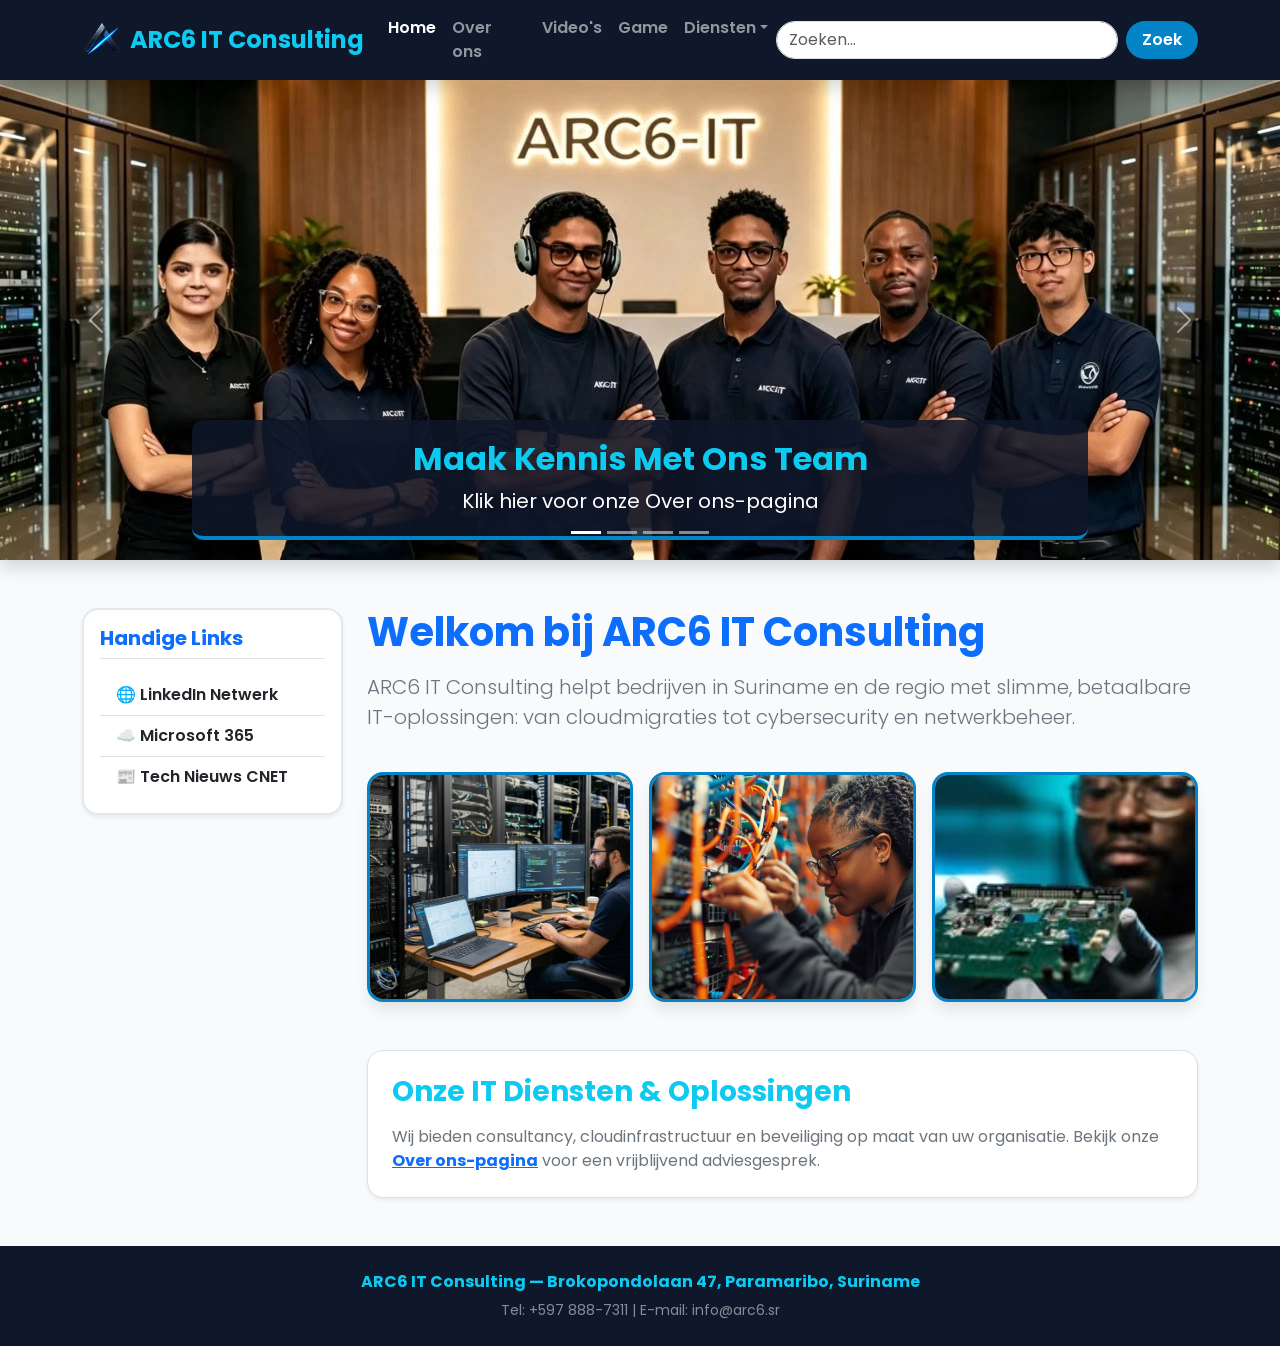
<file: index.html>
<!DOCTYPE html>
<html lang="nl">
<head>
  <meta charset="UTF-8">
  <meta name="viewport" content="width=device-width, initial-scale=1.0">
  <title>ARC6 IT Consulting - Home</title>
  
  <link rel="preconnect" href="https://fonts.googleapis.com">
  <link rel="preconnect" href="https://fonts.gstatic.com" crossorigin>
  <link href="https://fonts.googleapis.com/css2?family=Poppins:wght@400;600;700;800&display=swap" rel="stylesheet">
  <link href="https://cdn.jsdelivr.net/npm/bootstrap@5.3.3/dist/css/bootstrap.min.css" rel="stylesheet">
  <link href="css/style.css" rel="stylesheet">
</head>
<body class="d-flex flex-column min-vh-100">

  <header>
    <nav class="navbar navbar-expand-lg navbar-dark sticky-top shadow">
      <div class="container">
        <a class="navbar-brand d-flex align-items-center gap-2" href="index.html">
          <img src="afbeeldingen/logo.png" alt="ARC6 Logo" width="40" height="40" class="rounded-circle">
          <span class="fw-bold fs-4 text-info">ARC6 IT Consulting</span>
        </a>
        <button class="navbar-toggler" type="button" data-bs-toggle="collapse" data-bs-target="#navbarNav">
          <span class="navbar-toggler-icon"></span>
        </button>
        <div class="collapse navbar-collapse" id="navbarNav">
          <ul class="navbar-nav me-auto mb-2 mb-lg-0">
            <li class="nav-item"><a class="nav-link active fw-semibold" href="index.html">Home</a></li>
            <li class="nav-item"><a class="nav-link fw-semibold" href="about.html">Over ons</a></li>
            <li class="nav-item"><a class="nav-link fw-semibold" href="videos.html">Video's</a></li>
            <li class="nav-item"><a class="nav-link fw-semibold" href="game.html">Game</a></li>
            <li class="nav-item dropdown">
              <a class="nav-link dropdown-toggle fw-semibold" href="#" id="dienstenDropdown" data-bs-toggle="dropdown">Diensten</a>
              <ul class="dropdown-menu shadow-lg border-0">
                <li><a class="dropdown-item fw-semibold" href="#diensten">IT Consulting</a></li>
                <li><a class="dropdown-item fw-semibold" href="#diensten">Cloud Solutions</a></li>
                <li><a class="dropdown-item fw-semibold" href="#diensten">Cybersecurity</a></li>
              </ul>
            </li>
          </ul>
          <form class="d-flex" role="search">
            <input class="form-control me-2 rounded-pill" type="search" placeholder="Zoeken..." aria-label="Zoeken">
            <button class="btn btn-custom px-3" type="button">Zoek</button>
          </form>
        </div>
      </div>
    </nav>
  </header>

  <section aria-label="Carrousel">
    <div id="hoofdCarrousel" class="carousel slide shadow" data-bs-ride="carousel">
      <div class="carousel-indicators">
        <button type="button" data-bs-target="#hoofdCarrousel" data-bs-slide-to="0" class="active"></button>
        <button type="button" data-bs-target="#hoofdCarrousel" data-bs-slide-to="1"></button>
        <button type="button" data-bs-target="#hoofdCarrousel" data-bs-slide-to="2"></button>
        <button type="button" data-bs-target="#hoofdCarrousel" data-bs-slide-to="3"></button>
      </div>
      <div class="carousel-inner">
        <div class="carousel-item active">
          <a class="d-block text-decoration-none" href="about.html">
            <img src="afbeeldingen/Arc6 - it team.jpg" class="d-block w-100" alt="Team overleg">
            <div class="carousel-caption d-none d-md-block">
              <h2 class="h2 fw-bold text-info">Maak Kennis Met Ons Team</h2>
              <p class="m-0 fs-5">Klik hier voor onze Over ons-pagina</p>
            </div>
          </a>
        </div>
        <div class="carousel-item">
          <a class="d-block text-decoration-none" href="videos.html">
            <img src="afbeeldingen/Software digital.jpg" class="d-block w-100" alt="Datacenter">
            <div class="carousel-caption d-none d-md-block">
              <h2 class="h2 fw-bold text-info">Bekijk Onze IT-Video's</h2>
              <p class="m-0 fs-5">Klik hier voor onze presentaties en video's</p>
            </div>
          </a>
        </div>
        <div class="carousel-item">
          <a class="d-block text-decoration-none" href="game.html">
            <img src="afbeeldingen/Understanding cloud .jpg" class="d-block w-100" alt="Code laptop">
            <div class="carousel-caption d-none d-md-block">
              <h2 class="h2 fw-bold text-info">Speel Onze Mini-Game</h2>
              <p class="m-0 fs-5">Klik hier voor de interactieve JavaScript-game</p>
            </div>
          </a>
        </div>
        <div class="carousel-item">
          <a class="d-block text-decoration-none" href="about.html#contact">
            <img src="afbeeldingen/TCP - IP.jpg" class="d-block w-100" alt="Cloud netwerk">
            <div class="carousel-caption d-none d-md-block">
              <h2 class="h2 fw-bold text-info">Neem Direct Contact Op</h2>
              <p class="m-0 fs-5">Klik hier om ons te berichten</p>
            </div>
          </a>
        </div>
      </div>
      <button class="carousel-control-prev" type="button" data-bs-target="#hoofdCarrousel" data-bs-slide="prev">
        <span class="carousel-control-prev-icon"></span>
      </button>
      <button class="carousel-control-next" type="button" data-bs-target="#hoofdCarrousel" data-bs-slide="next">
        <span class="carousel-control-next-icon"></span>
      </button>
    </div>
  </section>

  <div class="container my-5 flex-grow-1">
    <div class="row g-4">
      
      <aside class="col-lg-3 col-md-4">
        <div class="zijmenu p-3 bg-white rounded-4 shadow-sm">
          <h5 class="fw-bold mb-3 border-bottom pb-2 text-primary">Handige Links</h5>
          <div class="list-group list-group-flush">
            <a href="https://www.linkedin.com" target="_blank" class="list-group-item list-group-item-action fw-semibold">🌐 LinkedIn Netwerk</a>
            <a href="https://www.microsoft.com/microsoft-365" target="_blank" class="list-group-item list-group-item-action fw-semibold">☁️ Microsoft 365</a>
            <a href="https://www.cnet.com/tech/" target="_blank" class="list-group-item list-group-item-action fw-semibold">📰 Tech Nieuws CNET</a>
          </div>
        </div>
      </aside>

      <main class="col-lg-9 col-md-8">
        <h1 class="fw-bold text-primary mb-3">Welkom bij ARC6 IT Consulting</h1>
        <p class="lead text-secondary">
          ARC6 IT Consulting helpt bedrijven in Suriname en de regio met slimme, betaalbare IT-oplossingen: van cloudmigraties tot cybersecurity en netwerkbeheer.
        </p>

        <div class="row g-3 my-4">
          <div class="col-md-4">
            <img src="afbeeldingen/Netwerk beheerder.jpg" class="img-fluid foto-standaard" alt="IT Adviesgesprek">
          </div>
          <div class="col-md-4">
            <img src="afbeeldingen/Dame met een kabel.jpg" class="img-fluid foto-standaard" alt="ARC6 Teamwork">
          </div>
          <div class="col-md-4">
            <img src="afbeeldingen/Man met  moederboard.jpg" class="img-fluid foto-standaard" alt="Server Datacenter">
          </div>
        </div>

        <section id="diensten" class="mt-5 p-4 bg-white rounded-4 border shadow-sm">
          <h1 class="h3 fw-bold mb-3 text-info">Onze IT Diensten & Oplossingen</h1>
          <p class="m-0 text-secondary">
            Wij bieden consultancy, cloudinfrastructuur en beveiliging op maat van uw organisatie. Bekijk onze <a href="about.html" class="text-primary fw-bold">Over ons-pagina</a> voor een vrijblijvend adviesgesprek.
          </p>
        </section>
      </main>

    </div>
  </div>

  <footer class="text-white text-center py-4 mt-auto">
    <div class="container">
      <p class="mb-1 fw-bold text-info">ARC6 IT Consulting — Brokopondolaan 47, Paramaribo, Suriname</p>
      <small class="text-white-50">Tel: +597 888-7311 | E-mail: info@arc6.sr</small>
    </div>
  </footer>

  <script src="https://cdn.jsdelivr.net/npm/bootstrap@5.3.3/dist/js/bootstrap.bundle.min.js"></script>
</body>
</html>
</file>
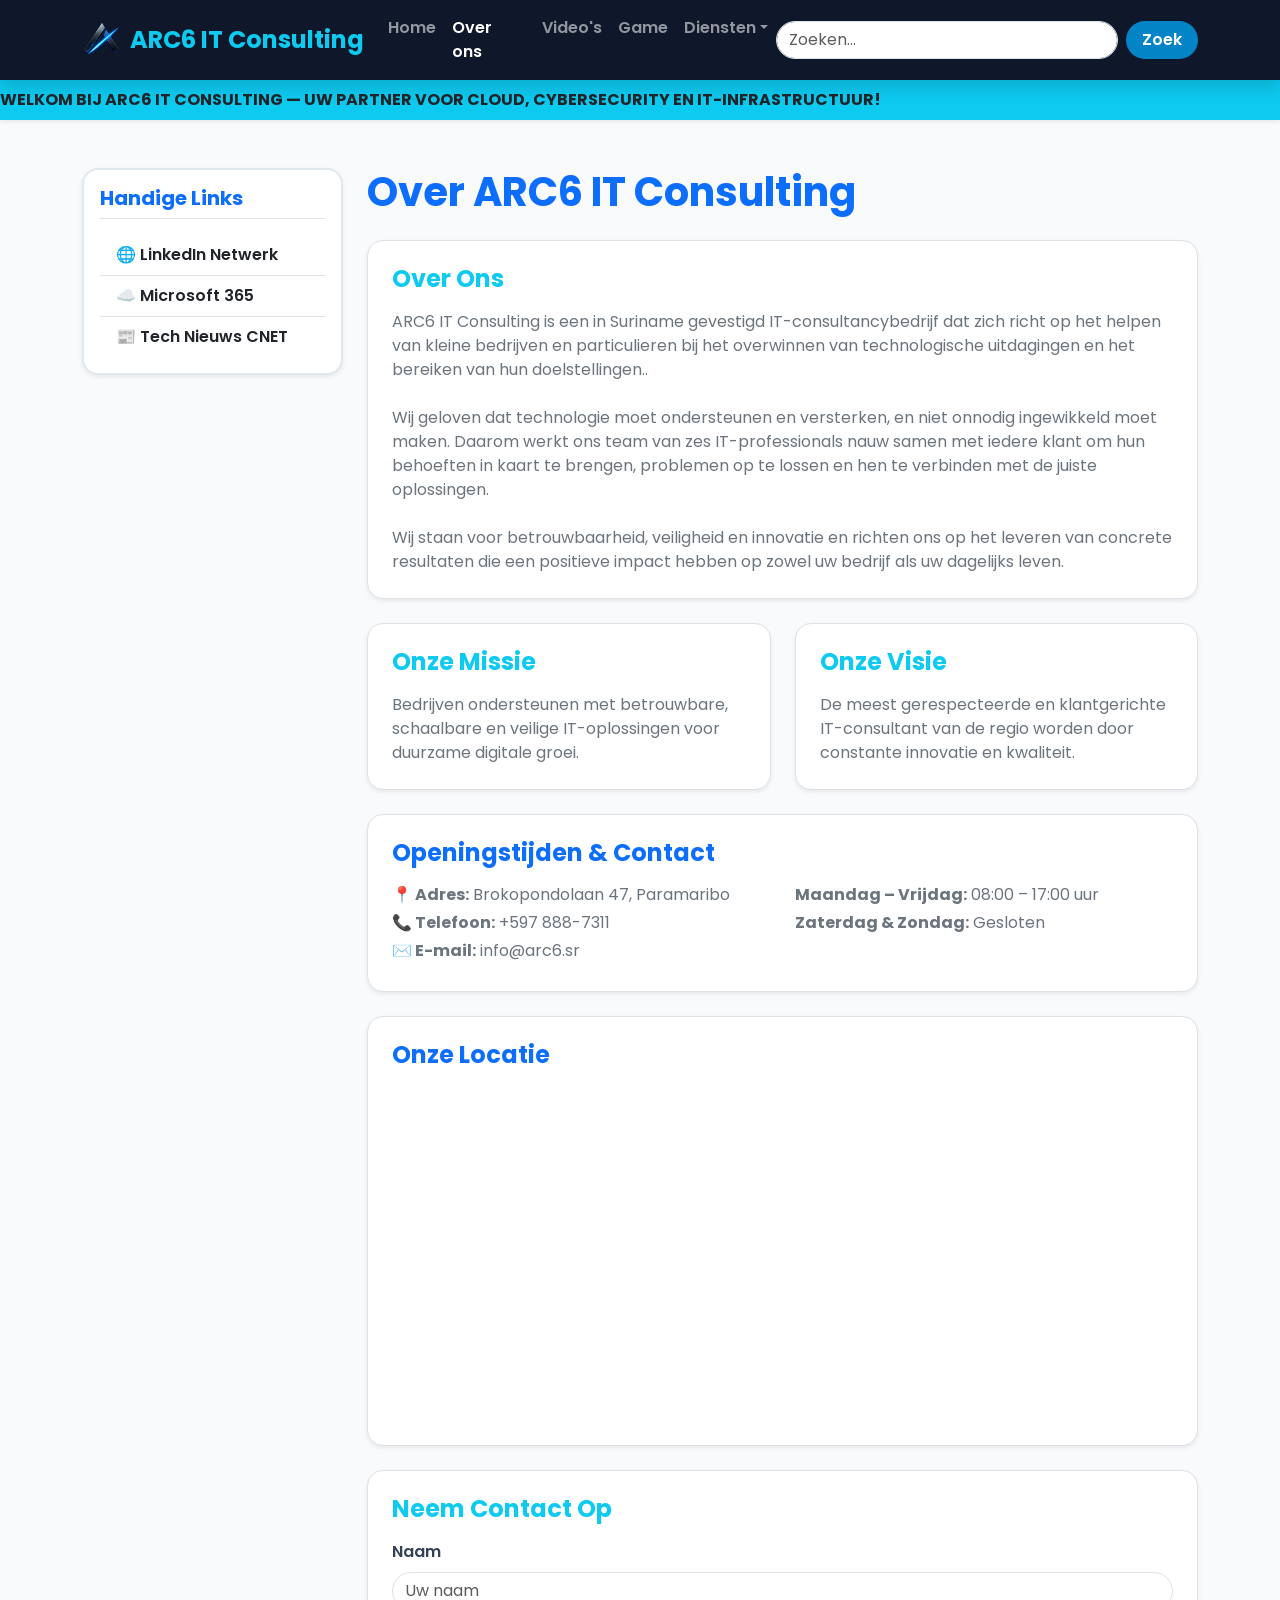
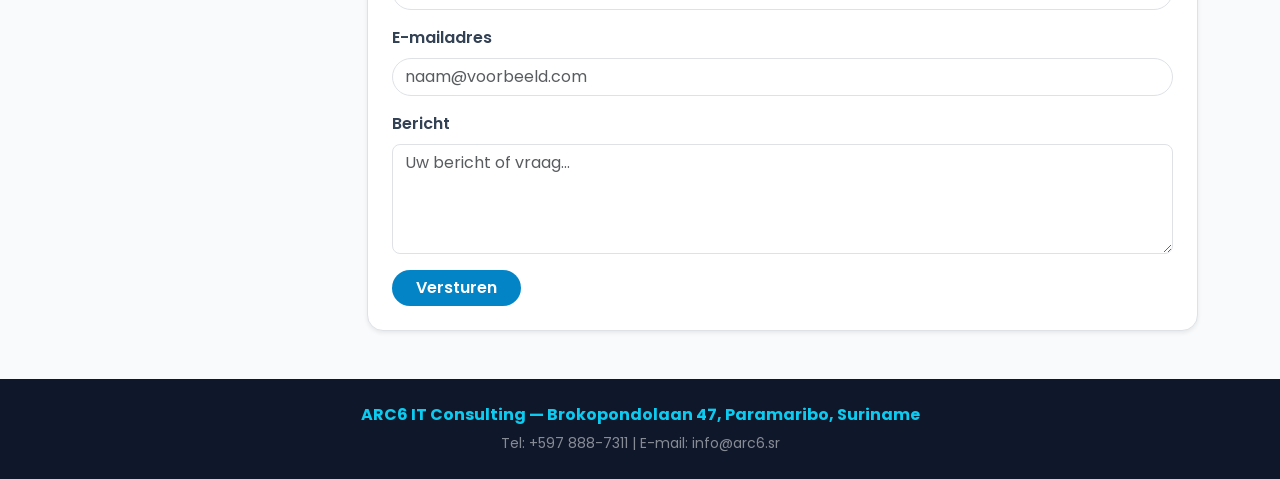
<file: about.html>
<!DOCTYPE html>
<html lang="nl">

<head>
  <meta charset="UTF-8">
  <meta name="viewport" content="width=device-width, initial-scale=1.0">
  <title>ARC6 IT Consulting - Over Ons</title>
  <link rel="preconnect" href="https://fonts.googleapis.com">
  <link rel="preconnect" href="https://fonts.gstatic.com" crossorigin>
  <link href="https://fonts.googleapis.com/css2?family=Poppins:wght@400;600;700;800&display=swap" rel="stylesheet">
  <link href="https://cdn.jsdelivr.net/npm/bootstrap@5.3.3/dist/css/bootstrap.min.css" rel="stylesheet">
  <link href="css/style.css" rel="stylesheet">
</head>

<body class="d-flex flex-column min-vh-100">

  <header>
    <nav class="navbar navbar-expand-lg navbar-dark sticky-top shadow">
      <div class="container">
        <a class="navbar-brand d-flex align-items-center gap-2" href="index.html">
          <img src="afbeeldingen/logo.png" alt="ARC6 Logo" width="40" height="40" class="rounded-circle">
          <span class="fw-bold fs-4 text-info">ARC6 IT Consulting</span>
        </a>
        <button class="navbar-toggler" type="button" data-bs-toggle="collapse" data-bs-target="#navbarNav">
          <span class="navbar-toggler-icon"></span>
        </button>
        <div class="collapse navbar-collapse" id="navbarNav">
          <ul class="navbar-nav me-auto mb-2 mb-lg-0">
            <li class="nav-item"><a class="nav-link fw-semibold" href="index.html">Home</a></li>
            <li class="nav-item"><a class="nav-link active fw-semibold" href="about.html">Over ons</a></li>
            <li class="nav-item"><a class="nav-link fw-semibold" href="videos.html">Video's</a></li>
            <li class="nav-item"><a class="nav-link fw-semibold" href="game.html">Game</a></li>
            <li class="nav-item dropdown">
              <a class="nav-link dropdown-toggle fw-semibold" href="#" id="dienstenDropdown"
                data-bs-toggle="dropdown">Diensten</a>
              <ul class="dropdown-menu shadow-lg border-0">
                <li><a class="dropdown-item fw-semibold" href="index.html#diensten">IT Consulting</a></li>
                <li><a class="dropdown-item fw-semibold" href="index.html#diensten">Cloud Solutions</a></li>
                <li><a class="dropdown-item fw-semibold" href="index.html#diensten">Cybersecurity</a></li>
              </ul>
            </li>
          </ul>
          <form class="d-flex" role="search">
            <input class="form-control me-2 rounded-pill" type="search" placeholder="Zoeken...">
            <button class="btn btn-custom px-3" type="button">Zoek</button>
          </form>
        </div>
      </div>
    </nav>
  </header>

  <div class="bg-info text-dark py-2 overflow-hidden shadow-sm">
    <div class="moving-text text-nowrap fw-bold">
      WELKOM BIJ ARC6 IT CONSULTING — UW PARTNER VOOR CLOUD, CYBERSECURITY EN IT-INFRASTRUCTUUR!
    </div>
  </div>

  <div class="container my-5 flex-grow-1">
    <div class="row g-4">

      <aside class="col-lg-3 col-md-4">
        <div class="zijmenu p-3 bg-white rounded-4 shadow-sm">
          <h5 class="fw-bold mb-3 border-bottom pb-2 text-primary">Handige Links</h5>
          <div class="list-group list-group-flush">
            <a href="https://www.linkedin.com" target="_blank"
              class="list-group-item list-group-item-action fw-semibold">🌐 LinkedIn Netwerk</a>
            <a href="https://www.microsoft.com/microsoft-365" target="_blank"
              class="list-group-item list-group-item-action fw-semibold">☁️ Microsoft 365</a>
            <a href="https://www.cnet.com/tech/" target="_blank"
              class="list-group-item list-group-item-action fw-semibold">📰 Tech Nieuws CNET</a>
          </div>
        </div>
      </aside>

      <main class="col-lg-9 col-md-8">
        <h1 class="fw-bold text-primary mb-4">Over ARC6 IT Consulting</h1>

        <div class="row g-4 mb-4">
          <div class="col-md-12">
            <div class="p-4 bg-white rounded-4 border shadow-sm h-100">
              <h2 class="h4 fw-bold text-info mb-3">Over Ons</h2>
              <p class="m-0 text-secondary">ARC6 IT Consulting is een in Suriname gevestigd IT-consultancybedrijf dat zich richt op het helpen van kleine bedrijven en particulieren bij het overwinnen van technologische uitdagingen en het bereiken van hun doelstellingen..
                <br><br>
                Wij geloven dat technologie moet ondersteunen en versterken, en niet onnodig ingewikkeld moet maken. Daarom werkt ons team van zes IT-professionals nauw samen met iedere klant om hun behoeften in kaart te brengen, problemen op te lossen en hen te verbinden met de juiste oplossingen. <br><br>
                Wij staan voor betrouwbaarheid, veiligheid en innovatie en richten ons op het leveren van concrete resultaten die een positieve impact hebben op zowel uw bedrijf als uw dagelijks leven.</p>
            </div>
          </div>
          <div class="col-md-6">
            <div class="p-4 bg-white rounded-4 border shadow-sm h-100">
              <h2 class="h4 fw-bold text-info mb-3">Onze Missie</h2>
              <p class="m-0 text-secondary">Bedrijven ondersteunen met betrouwbare, schaalbare en veilige
                IT-oplossingen voor duurzame digitale groei.</p>
            </div>
          </div>
          <div class="col-md-6">
            <div class="p-4 bg-white rounded-4 border shadow-sm h-100">
              <h2 class="h4 fw-bold text-info mb-3">Onze Visie</h2>
              <p class="m-0 text-secondary">De meest gerespecteerde en klantgerichte IT-consultant van de regio worden
                door constante innovatie en kwaliteit.</p>
            </div>
          </div>
        </div>

        <div class="p-4 bg-white rounded-4 border shadow-sm mb-4">
          <h2 class="h4 fw-bold mb-3 text-primary">Openingstijden & Contact</h2>
          <div class="row text-secondary">
            <div class="col-md-6">
              <p class="mb-1"><strong>📍 Adres:</strong> Brokopondolaan 47, Paramaribo</p>
              <p class="mb-1"><strong>📞 Telefoon:</strong> +597 888-7311</p>
              <p class="mb-1"><strong>✉️ E-mail:</strong> info@arc6.sr</p>
            </div>
            <div class="col-md-6">
              <p class="mb-1"><strong>Maandag – Vrijdag:</strong> 08:00 – 17:00 uur</p>
              <p class="mb-1"><strong>Zaterdag & Zondag:</strong> Gesloten</p>
            </div>
          </div>
        </div>

        <div class="p-4 bg-white rounded-4 border shadow-sm mb-4">
          <h2 class="h4 fw-bold mb-3 text-primary">Onze Locatie</h2>
          <div class="ratio ratio-21x9 rounded-3 overflow-hidden">
            <iframe
              src="https://www.google.com/maps/embed?pb=!1m18!1m12!1m3!1d1253.4370605223994!2d-55.19317841254971!3d5.819100279214278!2m3!1f0!2f0!3f0!3m2!1i1024!2i768!4f13.1!3m3!1m2!1s0x8d09cb23368db87d%3A0x1caad8bcc8e575d7!2sBrokopondolaan%2047%2C%20Paramaribo%2C%20Suriname!5e0!3m2!1sen!2s!4v1789159047255!5m2!1sen!2s"
              allowfullscreen="" loading="lazy"></iframe>
          </div>
        </div>

        <section id="contact" class="p-4 bg-white rounded-4 border shadow-sm">
          <h2 class="h4 fw-bold mb-3 text-info">Neem Contact Op</h2>
          <form>
            <div class="mb-3">
              <label for="naam" class="form-label fw-semibold">Naam</label>
              <input type="text" class="form-control rounded-pill" id="naam" placeholder="Uw naam" required>
            </div>
            <div class="mb-3">
              <label for="email" class="form-label fw-semibold">E-mailadres</label>
              <input type="email" class="form-control rounded-pill" id="email" placeholder="naam@voorbeeld.com"
                required>
            </div>
            <div class="mb-3">
              <label for="bericht" class="form-label fw-semibold">Bericht</label>
              <textarea class="form-control rounded-3" id="bericht" rows="4" placeholder="Uw bericht of vraag..."
                required></textarea>
            </div>
            <button type="submit" class="btn btn-custom px-4">Versturen</button>
          </form>
        </section>
      </main>

    </div>
  </div>

  <footer class="text-white text-center py-4 mt-auto">
    <div class="container">
      <p class="mb-1 fw-bold text-info">ARC6 IT Consulting — Brokopondolaan 47, Paramaribo, Suriname</p>
      <small class="text-white-50">Tel: +597 888-7311 | E-mail: info@arc6.sr</small>
    </div>
  </footer>

  <script src="https://cdn.jsdelivr.net/npm/bootstrap@5.3.3/dist/js/bootstrap.bundle.min.js"></script>
</body>

</html>
</file>
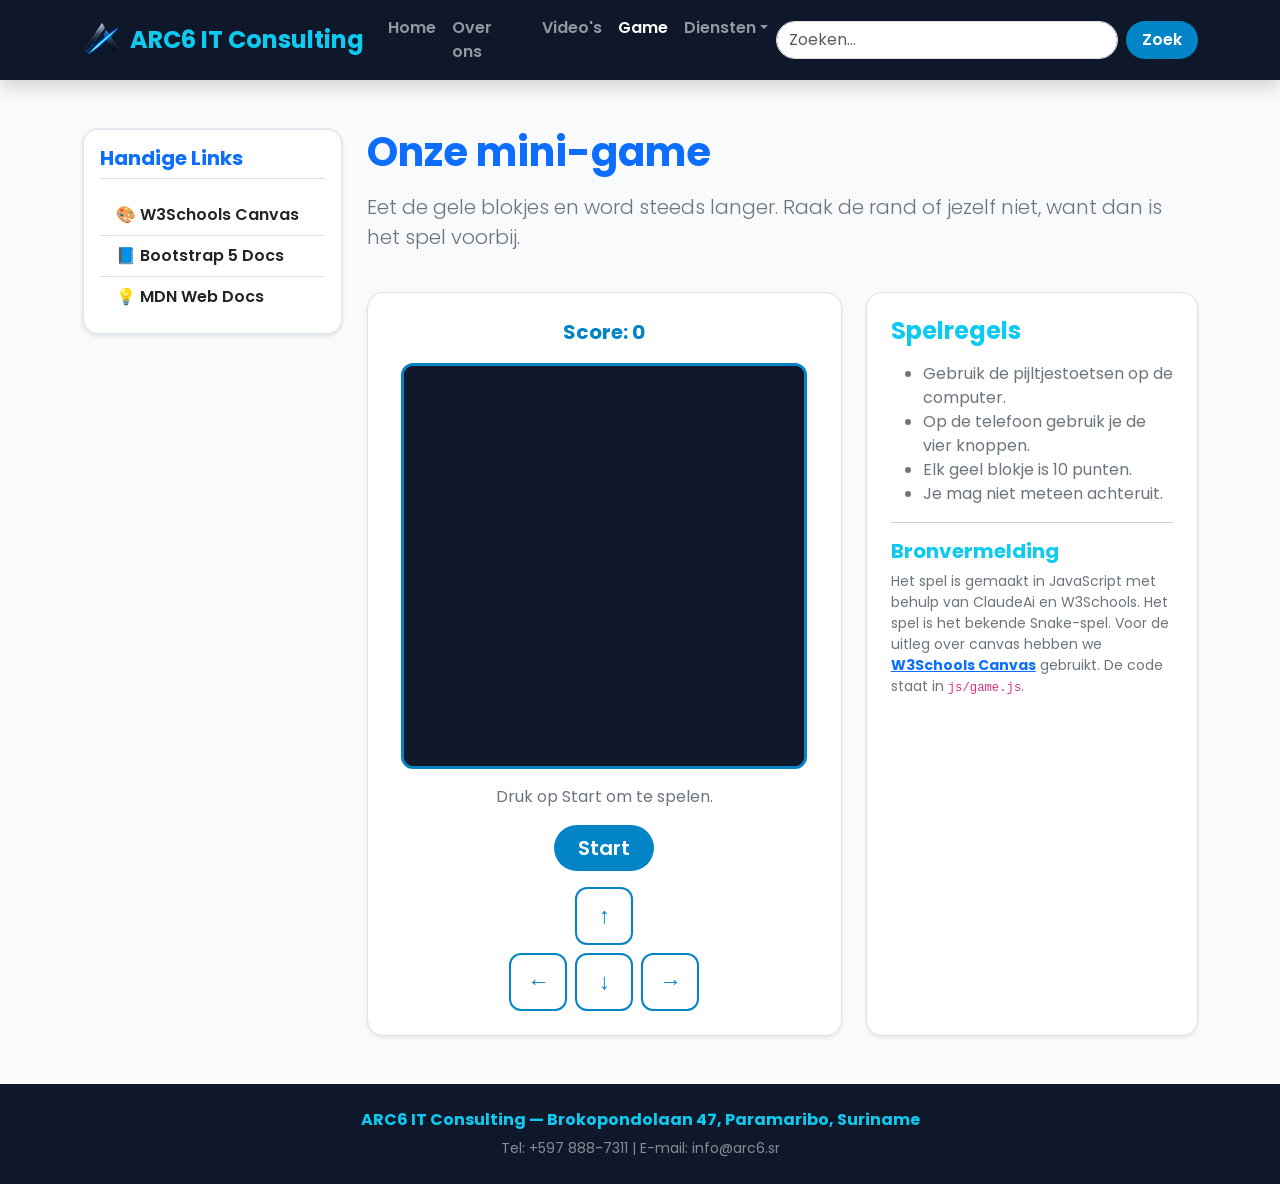
<file: game.html>
<!DOCTYPE html>
<html lang="nl">
<head>
    <meta charset="UTF-8">
    <meta name="viewport" content="width=device-width, initial-scale=1.0">
    <title>ARC6 IT Consulting - Game</title>
    <link rel="preconnect" href="https://fonts.googleapis.com">
    <link rel="preconnect" href="https://fonts.gstatic.com" crossorigin>
    <link href="https://fonts.googleapis.com/css2?family=Poppins:wght@400;600;700;800&display=swap" rel="stylesheet">
    <link href="https://cdn.jsdelivr.net/npm/bootstrap@5.3.3/dist/css/bootstrap.min.css" rel="stylesheet">
    <link rel="stylesheet" href="css/style.css">
    <link rel="stylesheet" href="css/game.css">
</head>
<body class="d-flex flex-column min-vh-100">

    <!-- NAVIGATIEBALK -->
    <header>
        <nav class="navbar navbar-expand-lg navbar-dark sticky-top shadow">
            <div class="container">
                <a class="navbar-brand d-flex align-items-center gap-2" href="index.html">
          <img src="afbeeldingen/logo.png" alt="ARC6 Logo" width="40" height="40" class="rounded-circle">
                    <span class="fw-bold fs-4 text-info">ARC6 IT Consulting</span>
                </a>
                <button class="navbar-toggler" type="button" data-bs-toggle="collapse" data-bs-target="#navbarNav">
                    <span class="navbar-toggler-icon"></span>
                </button>
                <div class="collapse navbar-collapse" id="navbarNav">
                    <ul class="navbar-nav me-auto mb-2 mb-lg-0">
                        <li class="nav-item"><a class="nav-link fw-semibold" href="index.html">Home</a></li>
                        <li class="nav-item"><a class="nav-link fw-semibold" href="about.html">Over ons</a></li>
                        <li class="nav-item"><a class="nav-link fw-semibold" href="videos.html">Video's</a></li>
                        <li class="nav-item"><a class="nav-link active fw-semibold" href="game.html">Game</a></li>
                        <li class="nav-item dropdown">
                            <a class="nav-link dropdown-toggle fw-semibold" href="#" id="dienstenDropdown" data-bs-toggle="dropdown">Diensten</a>
                            <ul class="dropdown-menu shadow-lg border-0">
                                <li><a class="dropdown-item fw-semibold" href="index.html#diensten">IT Consulting</a></li>
                                <li><a class="dropdown-item fw-semibold" href="index.html#diensten">Cloud Solutions</a></li>
                                <li><a class="dropdown-item fw-semibold" href="index.html#diensten">Cybersecurity</a></li>
                            </ul>
                        </li>
                    </ul>
                    <form class="d-flex" role="search">
                        <input class="form-control me-2 rounded-pill" type="search" placeholder="Zoeken..." aria-label="Zoeken">
                        <button class="btn btn-custom px-3" type="button">Zoek</button>
                    </form>
                </div>
            </div>
        </nav>
    </header>

    <div class="container my-5 flex-grow-1">
        <div class="row g-4">

            <!-- ZIJMENU -->
            <aside class="col-lg-3 col-md-4">
                <div class="zijmenu p-3 bg-white rounded-4 shadow-sm">
                    <h5 class="fw-bold mb-3 border-bottom pb-2 text-primary">Handige Links</h5>
                    <div class="list-group list-group-flush">
                        <a href="https://www.w3schools.com/graphics/canvas_intro.asp" target="_blank" class="list-group-item list-group-item-action fw-semibold">🎨 W3Schools Canvas</a>
                        <a href="https://getbootstrap.com/docs/5.3/" target="_blank" class="list-group-item list-group-item-action fw-semibold">📘 Bootstrap 5 Docs</a>
                        <a href="https://developer.mozilla.org/nl/" target="_blank" class="list-group-item list-group-item-action fw-semibold">💡 MDN Web Docs</a>
                    </div>
                </div>
            </aside>

            <!-- HOOFDINHOUD -->
            <main class="col-lg-9 col-md-8">
                <h1 class="fw-bold text-primary mb-3">Onze mini-game</h1>
                <p class="lead text-secondary">
                    Eet de gele blokjes en word steeds langer. Raak de rand of jezelf niet,
                    want dan is het spel voorbij.
                </p>

                <div class="row g-4 mt-2">

                    <div class="col-lg-7">
                        <div class="p-4 bg-white rounded-4 border shadow-sm">
                            <p class="score-tekst text-center">Score: <span id="score">0</span></p>

                            <canvas id="mijnCanvas" width="400" height="400"></canvas>

                            <p id="melding" class="text-center text-secondary mt-3">Druk op Start om te spelen.</p>

                            <div class="text-center mb-3">
                                <button class="btn btn-custom btn-lg px-4" onclick="startSpel()">Start</button>
                            </div>

                            <!-- knoppen voor de telefoon -->
                            <div class="text-center">
                                <button class="pijl-knop mb-2" onclick="verander(0, -1)">&uarr;</button>
                                <div class="d-flex justify-content-center gap-2">
                                    <button class="pijl-knop" onclick="verander(-1, 0)">&larr;</button>
                                    <button class="pijl-knop" onclick="verander(0, 1)">&darr;</button>
                                    <button class="pijl-knop" onclick="verander(1, 0)">&rarr;</button>
                                </div>
                            </div>
                        </div>
                    </div>

                    <div class="col-lg-5">
                        <div class="p-4 bg-white rounded-4 border shadow-sm h-100">
                            <h2 class="h4 fw-bold text-info mb-3">Spelregels</h2>
                            <ul class="text-secondary">
                                <li>Gebruik de pijltjestoetsen op de computer.</li>
                                <li>Op de telefoon gebruik je de vier knoppen.</li>
                                <li>Elk geel blokje is 10 punten.</li>
                                <li>Je mag niet meteen achteruit.</li>
                            </ul>

                            <hr>

                            <h3 class="h5 fw-bold text-info mb-2">Bronvermelding</h3>
                            <p class="text-secondary small mb-0">
                                Het spel is gemaakt in JavaScript met behulp van ClaudeAi en W3Schools. Het spel is het bekende
                                Snake-spel. Voor de uitleg over canvas hebben we
                                <a href="https://www.w3schools.com/graphics/canvas_intro.asp" target="_blank" class="text-primary fw-bold">W3Schools Canvas</a>
                                gebruikt. De code staat in <code>js/game.js</code>.
                            </p>
                        </div>
                    </div>

                </div>
            </main>
        </div>
    </div>

    <!-- FOOTER -->
    <footer class="text-white text-center py-4 mt-auto">
        <div class="container">
            <p class="mb-1 fw-bold text-info">ARC6 IT Consulting — Brokopondolaan 47, Paramaribo, Suriname</p>
            <small class="text-white-50">Tel: +597 888-7311 | E-mail: info@arc6.sr</small>
        </div>
    </footer>

    <script src="https://cdn.jsdelivr.net/npm/bootstrap@5.3.3/dist/js/bootstrap.bundle.min.js"></script>
    <script src="js/game.js"></script>
</body>
</html>
</file>
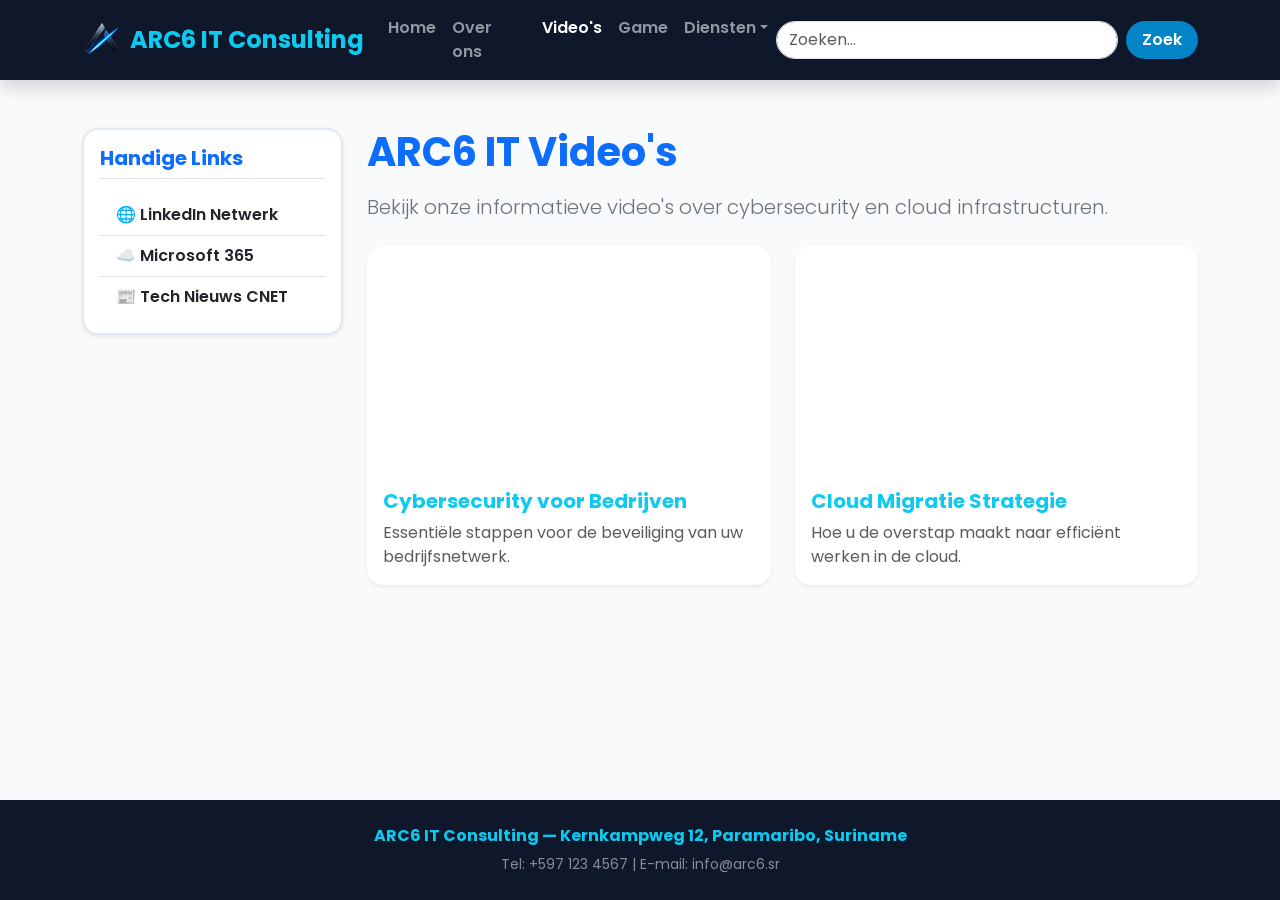
<file: Videos.html>
<!DOCTYPE html>
<html lang="nl">
<head>
  <meta charset="UTF-8">
  <meta name="viewport" content="width=device-width, initial-scale=1.0">
  <title>ARC6 IT Consulting - Video's</title>
  <link rel="preconnect" href="https://fonts.googleapis.com">
  <link rel="preconnect" href="https://fonts.gstatic.com" crossorigin>
  <link href="https://fonts.googleapis.com/css2?family=Poppins:wght@400;600;700;800&display=swap" rel="stylesheet">
  <link href="https://cdn.jsdelivr.net/npm/bootstrap@5.3.3/dist/css/bootstrap.min.css" rel="stylesheet">
  <link href="css/style.css" rel="stylesheet">
</head>
<body class="d-flex flex-column min-vh-100">

  <header>
    <nav class="navbar navbar-expand-lg navbar-dark sticky-top shadow">
      <div class="container">
        <a class="navbar-brand d-flex align-items-center gap-2" href="index.html">
          <img src="afbeeldingen/logo.png" alt="ARC6 Logo" width="40" height="40" class="rounded-circle">
          <span class="fw-bold fs-4 text-info">ARC6 IT Consulting</span>
        </a>
        <button class="navbar-toggler" type="button" data-bs-toggle="collapse" data-bs-target="#navbarNav">
          <span class="navbar-toggler-icon"></span>
        </button>
        <div class="collapse navbar-collapse" id="navbarNav">
          <ul class="navbar-nav me-auto mb-2 mb-lg-0">
            <li class="nav-item"><a class="nav-link fw-semibold" href="index.html">Home</a></li>
            <li class="nav-item"><a class="nav-link fw-semibold" href="about.html">Over ons</a></li>
            <li class="nav-item"><a class="nav-link active fw-semibold" href="videos.html">Video's</a></li>
            <li class="nav-item"><a class="nav-link fw-semibold" href="game.html">Game</a></li>
            <li class="nav-item dropdown">
              <a class="nav-link dropdown-toggle fw-semibold" href="#" id="dienstenDropdown" data-bs-toggle="dropdown">Diensten</a>
              <ul class="dropdown-menu shadow-lg border-0">
                <li><a class="dropdown-item fw-semibold" href="index.html#diensten">IT Consulting</a></li>
                <li><a class="dropdown-item fw-semibold" href="index.html#diensten">Cloud Solutions</a></li>
                <li><a class="dropdown-item fw-semibold" href="index.html#diensten">Cybersecurity</a></li>
              </ul>
            </li>
          </ul>
          <form class="d-flex" role="search">
            <input class="form-control me-2 rounded-pill" type="search" placeholder="Zoeken...">
            <button class="btn btn-custom px-3" type="button">Zoek</button>
          </form>
        </div>
      </div>
    </nav>
  </header>

  <div class="container my-5 flex-grow-1">
    <div class="row g-4">
      
      <aside class="col-lg-3 col-md-4">
        <div class="zijmenu p-3 bg-white rounded-4 shadow-sm">
          <h5 class="fw-bold mb-3 border-bottom pb-2 text-primary">Handige Links</h5>
          <div class="list-group list-group-flush">
            <a href="https://www.linkedin.com" target="_blank" class="list-group-item list-group-item-action fw-semibold">🌐 LinkedIn Netwerk</a>
            <a href="https://www.microsoft.com/microsoft-365" target="_blank" class="list-group-item list-group-item-action fw-semibold">☁️ Microsoft 365</a>
            <a href="https://www.cnet.com/tech/" target="_blank" class="list-group-item list-group-item-action fw-semibold">📰 Tech Nieuws CNET</a>
          </div>
        </div>
      </aside>

      <main class="col-lg-9 col-md-8">
        <h1 class="fw-bold text-primary mb-3">ARC6 IT Video's</h1>
        <p class="lead text-secondary mb-4">Bekijk onze informatieve video's over cybersecurity en cloud infrastructuren.</p>

        <div class="row g-4">
          <div class="col-md-6">
            <div class="card h-100 shadow-sm border-0 rounded-4 overflow-hidden">
              <div class="ratio ratio-16x9">
                <iframe src="https://www.youtube-nocookie.com/embed/inWWhr5tnEA" title="Cybersecurity Essentials" allowfullscreen></iframe>
              </div>
              <div class="card-body">
                <h5 class="card-title fw-bold text-info">Cybersecurity voor Bedrijven</h5>
                <p class="card-text text-muted">Essentiële stappen voor de beveiliging van uw bedrijfsnetwerk.</p>
              </div>
            </div>
          </div>

          <div class="col-md-6">
            <div class="card h-100 shadow-sm border-0 rounded-4 overflow-hidden">
              <div class="ratio ratio-16x9">
                <iframe src="https://www.youtube-nocookie.com/embed/2LaAJq1lB4U" title="Cloud Computing Explained" allowfullscreen></iframe>
              </div>
              <div class="card-body">
                <h5 class="card-title fw-bold text-info">Cloud Migratie Strategie</h5>
                <p class="card-text text-muted">Hoe u de overstap maakt naar efficiënt werken in de cloud.</p>
              </div>
            </div>
          </div>
        </div>
      </main>

    </div>
  </div>

  <footer class="text-white text-center py-4 mt-auto">
    <div class="container">
      <p class="mb-1 fw-bold text-info">ARC6 IT Consulting — Kernkampweg 12, Paramaribo, Suriname</p>
      <small class="text-white-50">Tel: +597 123 4567 | E-mail: info@arc6.sr</small>
    </div>
  </footer>

  <script src="https://cdn.jsdelivr.net/npm/bootstrap@5.3.3/dist/js/bootstrap.bundle.min.js"></script>
</body>
</html>
</file>
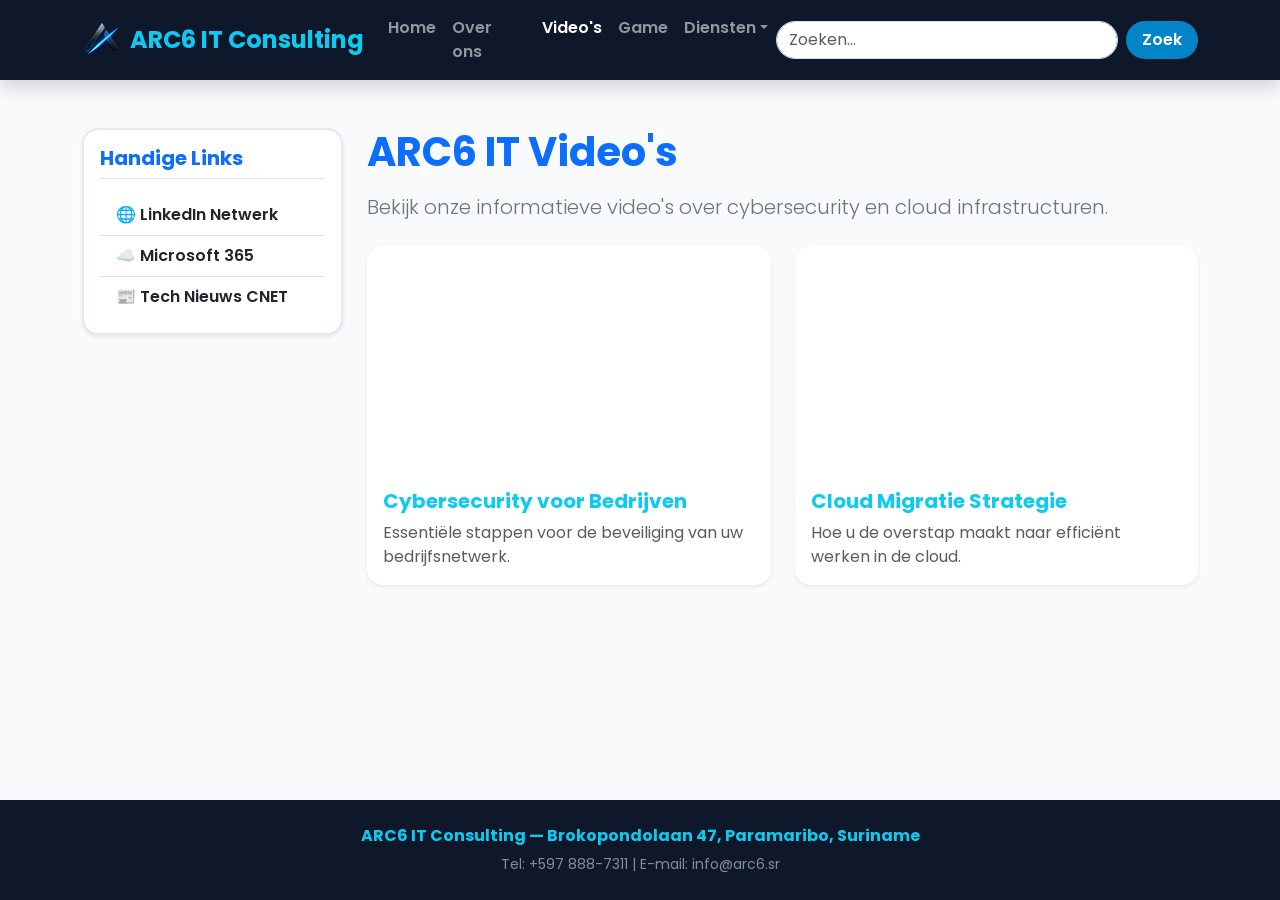
<file: videos.html>
<!DOCTYPE html>
<html lang="nl">
<head>
  <meta charset="UTF-8">
  <meta name="viewport" content="width=device-width, initial-scale=1.0">
  <title>ARC6 IT Consulting - Video's</title>
  <link rel="preconnect" href="https://fonts.googleapis.com">
  <link rel="preconnect" href="https://fonts.gstatic.com" crossorigin>
  <link href="https://fonts.googleapis.com/css2?family=Poppins:wght@400;600;700;800&display=swap" rel="stylesheet">
  <link href="https://cdn.jsdelivr.net/npm/bootstrap@5.3.3/dist/css/bootstrap.min.css" rel="stylesheet">
  <link href="css/style.css" rel="stylesheet">
</head>
<body class="d-flex flex-column min-vh-100">

  <header>
    <nav class="navbar navbar-expand-lg navbar-dark sticky-top shadow">
      <div class="container">
        <a class="navbar-brand d-flex align-items-center gap-2" href="index.html">
          <img src="afbeeldingen/logo.png" alt="ARC6 Logo" width="40" height="40" class="rounded-circle">
          <span class="fw-bold fs-4 text-info">ARC6 IT Consulting</span>
        </a>
        <button class="navbar-toggler" type="button" data-bs-toggle="collapse" data-bs-target="#navbarNav">
          <span class="navbar-toggler-icon"></span>
        </button>
        <div class="collapse navbar-collapse" id="navbarNav">
          <ul class="navbar-nav me-auto mb-2 mb-lg-0">
            <li class="nav-item"><a class="nav-link fw-semibold" href="index.html">Home</a></li>
            <li class="nav-item"><a class="nav-link fw-semibold" href="about.html">Over ons</a></li>
            <li class="nav-item"><a class="nav-link active fw-semibold" href="videos.html">Video's</a></li>
            <li class="nav-item"><a class="nav-link fw-semibold" href="game.html">Game</a></li>
            <li class="nav-item dropdown">
              <a class="nav-link dropdown-toggle fw-semibold" href="#" id="dienstenDropdown" data-bs-toggle="dropdown">Diensten</a>
              <ul class="dropdown-menu shadow-lg border-0">
                <li><a class="dropdown-item fw-semibold" href="index.html#diensten">IT Consulting</a></li>
                <li><a class="dropdown-item fw-semibold" href="index.html#diensten">Cloud Solutions</a></li>
                <li><a class="dropdown-item fw-semibold" href="index.html#diensten">Cybersecurity</a></li>
              </ul>
            </li>
          </ul>
          <form class="d-flex" role="search">
            <input class="form-control me-2 rounded-pill" type="search" placeholder="Zoeken...">
            <button class="btn btn-custom px-3" type="button">Zoek</button>
          </form>
        </div>
      </div>
    </nav>
  </header>

  <div class="container my-5 flex-grow-1">
    <div class="row g-4">
      
      <aside class="col-lg-3 col-md-4">
        <div class="zijmenu p-3 bg-white rounded-4 shadow-sm">
          <h5 class="fw-bold mb-3 border-bottom pb-2 text-primary">Handige Links</h5>
          <div class="list-group list-group-flush">
            <a href="https://www.linkedin.com" target="_blank" class="list-group-item list-group-item-action fw-semibold">🌐 LinkedIn Netwerk</a>
            <a href="https://www.microsoft.com/microsoft-365" target="_blank" class="list-group-item list-group-item-action fw-semibold">☁️ Microsoft 365</a>
            <a href="https://www.cnet.com/tech/" target="_blank" class="list-group-item list-group-item-action fw-semibold">📰 Tech Nieuws CNET</a>
          </div>
        </div>
      </aside>

      <main class="col-lg-9 col-md-8">
        <h1 class="fw-bold text-primary mb-3">ARC6 IT Video's</h1>
        <p class="lead text-secondary mb-4">Bekijk onze informatieve video's over cybersecurity en cloud infrastructuren.</p>

        <div class="row g-4">
          <div class="col-md-6">
            <div class="card h-100 shadow-sm border-0 rounded-4 overflow-hidden">
              <div class="ratio ratio-16x9">
                <iframe src="https://www.youtube-nocookie.com/embed/inWWhr5tnEA" title="Cybersecurity Essentials" allowfullscreen></iframe>
              </div>
              <div class="card-body">
                <h5 class="card-title fw-bold text-info">Cybersecurity voor Bedrijven</h5>
                <p class="card-text text-muted">Essentiële stappen voor de beveiliging van uw bedrijfsnetwerk.</p>
              </div>
            </div>
          </div>

          <div class="col-md-6">
            <div class="card h-100 shadow-sm border-0 rounded-4 overflow-hidden">
              <div class="ratio ratio-16x9">
                <iframe src="https://www.youtube.com/embed/yWByEVB0VJE?si=NUz7HyTq5iKyPyOH" title="Cloud Computing Explained" allowfullscreen></iframe>
              </div>
              <div class="card-body">
                <h5 class="card-title fw-bold text-info">Cloud Migratie Strategie</h5>
                <p class="card-text text-muted">Hoe u de overstap maakt naar efficiënt werken in de cloud.</p>
              </div>
            </div>
          </div>
        </div>
      </main>

    </div>
  </div>

  <footer class="text-white text-center py-4 mt-auto">
    <div class="container">
      <p class="mb-1 fw-bold text-info">ARC6 IT Consulting — Brokopondolaan 47, Paramaribo, Suriname</p>
      <small class="text-white-50">Tel: +597 888-7311 | E-mail: info@arc6.sr</small>
    </div>
  </footer>

  <script src="https://cdn.jsdelivr.net/npm/bootstrap@5.3.3/dist/js/bootstrap.bundle.min.js"></script>
</body>
</html>
</file>
<file: css/style.css>
@import url('https://fonts.googleapis.com/css2?family=Poppins:wght@400;600;700;800&display=swap');

:root {
  --primary-color: #0284c7;
  --secondary-color: #0f172a;
  --accent-color: #38bdf8;
  --bg-color: #f8fafc;
}

body {
  font-family: 'Poppins', sans-serif;
  background-color: var(--bg-color);
  color: #334155;
}

.navbar {
  background-color: var(--secondary-color) !important;
}

.btn-custom {
  background-color: var(--primary-color);
  color: #ffffff;
  font-weight: 600;
  border-radius: 25px;
  border: none;
  transition: all 0.3s ease;
}

.btn-custom:hover {
  background-color: #0369a1;
  color: #ffffff;
}

.nav-link:hover {
  color: var(--accent-color) !important;
  transition: color 0.3s ease;
}

@keyframes slideInFromLeft {
  0% {
    opacity: 0;
    transform: translateX(-30px);
  }
  100% {
    opacity: 1;
    transform: translateX(0);
  }
}

.foto-standaard {
  width: 100%;
  height: 230px;
  object-fit: cover;
  border: 3px solid var(--primary-color);
  border-radius: 16px;
  box-shadow: 0 10px 15px -3px rgba(0, 0, 0, 0.1);
  animation: slideInFromLeft 0.8s ease-out forwards;
}

.carousel-item img {
  height: 480px;
  object-fit: cover;
}

.carousel-caption {
  background: rgba(15, 23, 42, 0.85);
  padding: 20px;
  border-radius: 12px;
  border-bottom: 4px solid var(--primary-color);
}

.zijmenu {
  background-color: #ffffff;
  border: 2px solid #e2e8f0 !important;
}

.moving-text {
  display: inline-block;
  animation: marquee 15s linear infinite;
}

@keyframes marquee {
  0% { transform: translateX(100%); }
  100% { transform: translateX(-100%); }
}

footer {
  background-color: var(--secondary-color);
}
</file>
<file: css/game.css>
#mijnCanvas {
    background: #0f172a;
    border: 3px solid #0284c7;
    border-radius: 12px;
    display: block;
    margin: 0 auto;
    max-width: 100%;
} 

.score-tekst {
    font-weight: 700;
    font-size: 1.25rem;
    color: #0284c7;
}

.pijl-knop {
    width: 58px;
    height: 58px;
    font-size: 1.4rem;
    font-weight: 700;
    border: 2px solid #0284c7;
    background: #ffffff;
    color: #0284c7;
    border-radius: 12px;
}

.pijl-knop:hover {
    background: #0284c7;
    color: #ffffff;
}

@media (max-width: 400px) {
    .pijl-knop {
        width: 48px;
        height: 48px;
        font-size: 1.1rem;
    }
}
</file>
